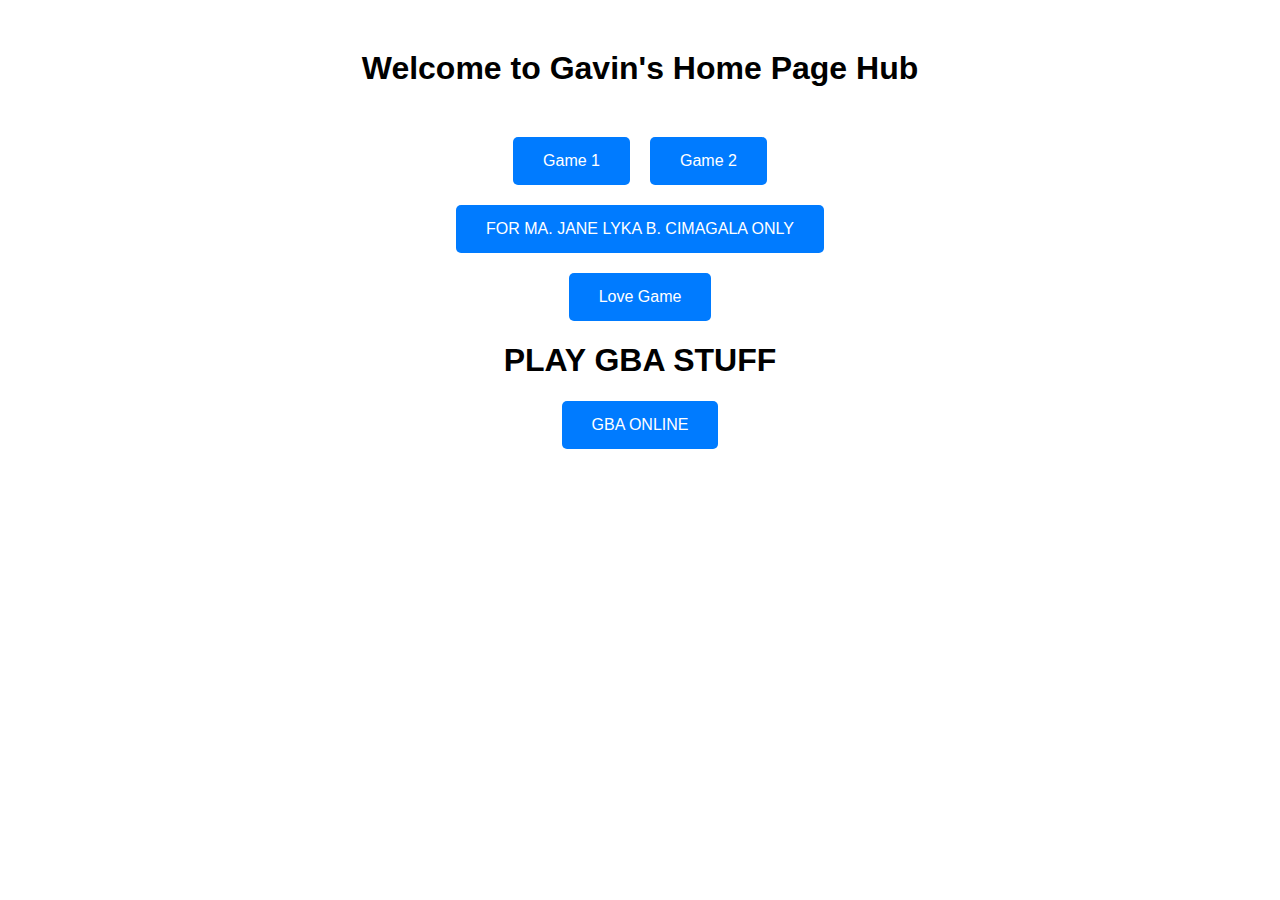
<file: index.html>
<!DOCTYPE html>
<html lang="en">
<head>
    <meta charset="UTF-8">
    <meta name="viewport" content="width=device-width, initial-scale=1.0">
    <title>Home Page Hub</title>
    <style>
        body {
            font-family: Arial, sans-serif;
            text-align: center;
            margin: 50px;
        }
        .button-container {
            display: flex;
            flex-direction: column;
            align-items: center;
            gap: 20px;
            margin-top: 50px;
        }
        .top-buttons {
            display: flex;
            gap: 20px;
        }
        button {
            padding: 15px 30px;
            font-size: 16px;
            cursor: pointer;
            border: none;
            background-color: #007BFF;
            color: white;
            border-radius: 5px;
        }
        button:hover {
            background-color: #0056b3;
        }
    </style>
    <script>
        function checkPassword() {
            let password = prompt("Enter the password to access:");
            if (password === "kitkat27") {
                window.location.href = "c.html";
            } else {
                alert("Incorrect password. Access denied.");
            }
        }
    </script>
</head>
<body>
    <h1>Welcome to Gavin's Home Page Hub</h1>
    <div class="button-container">
        <div class="top-buttons">
            <a href="a.html"><button>Game 1</button></a>
            <a href="b.html"><button>Game 2</button></a>
        </div>
        <button onclick="checkPassword()">
            FOR MA. JANE LYKA B. CIMAGALA ONLY<br/>
        </button>
        <!-- New Button -->
        <a href="lovegame.html"><button>Love Game</button></a>
    </div>
    <h1 href="https://gba.js.org/">PLAY GBA STUFF</h1>
    <a href="https://gba.js.org/"><button>GBA ONLINE</button></a>
</body>
</html>
</file>
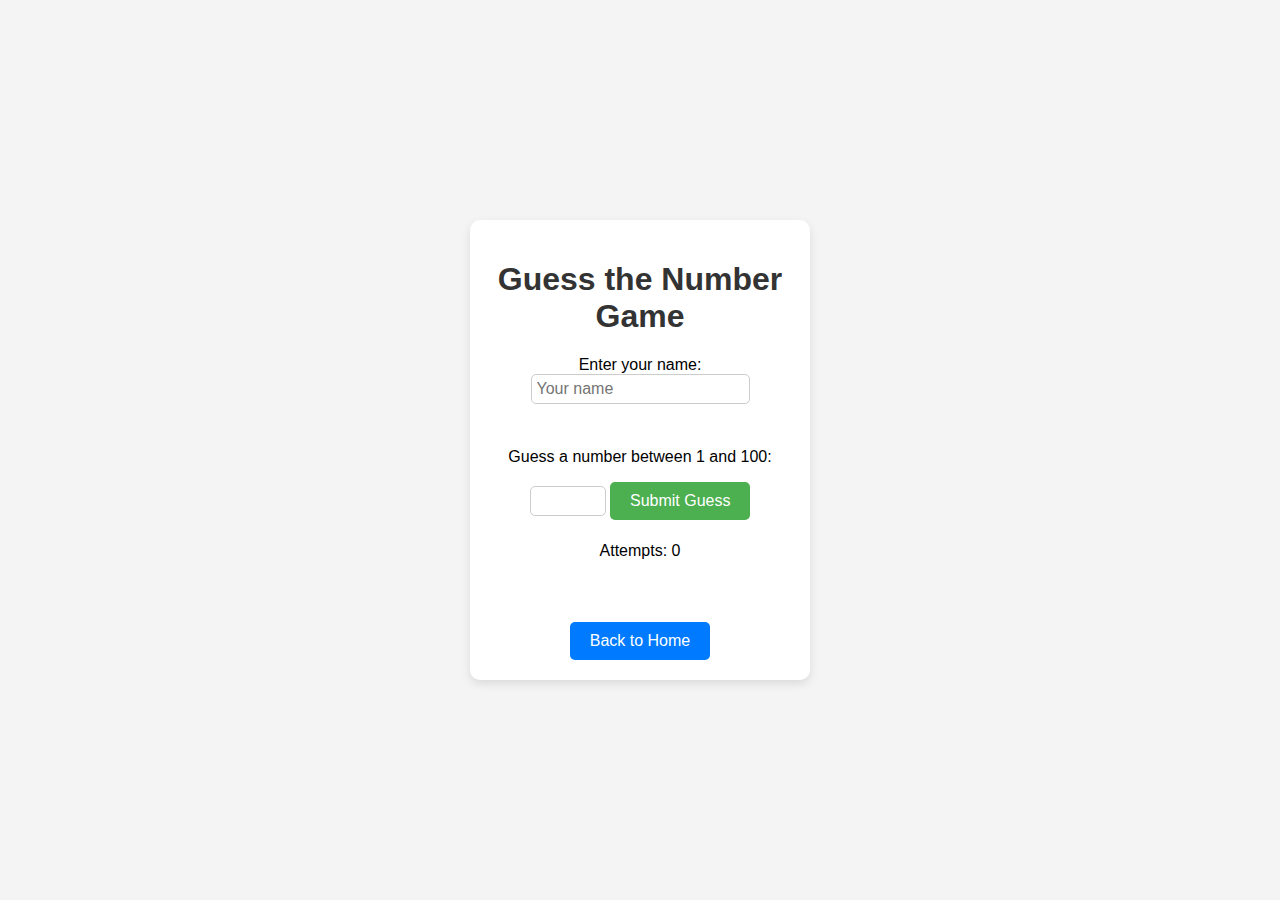
<file: a.html>
<!DOCTYPE html>
<html lang="en">
<head>
    <meta charset="UTF-8">
    <meta name="viewport" content="width=device-width, initial-scale=1.0">
    <title>Guess the Number Game</title>
    <style>
        body {
            font-family: Arial, sans-serif;
            display: flex;
            justify-content: center;
            align-items: center;
            height: 100vh;
            margin: 0;
            background-color: #f4f4f4;
        }
        .game-container {
            text-align: center;
            padding: 20px;
            background-color: white;
            border-radius: 10px;
            box-shadow: 0px 4px 10px rgba(0, 0, 0, 0.1);
            width: 300px;
        }
        h1 {
            color: #333;
        }
        button {
            background-color: #4CAF50;
            color: white;
            border: none;
            padding: 10px 20px;
            cursor: pointer;
            border-radius: 5px;
            font-size: 16px;
        }
        button:hover {
            background-color: #45a049;
        }
        input {
            padding: 5px;
            font-size: 16px;
            margin-bottom: 10px;
            border-radius: 5px;
            border: 1px solid #ccc;
        }
        .back-button {
            background-color: #007BFF;
            margin-top: 10px;
        }
        .back-button:hover {
            background-color: #0056b3;
        }
    </style>
</head>
<body>
    <div class="game-container">
        <h1>Guess the Number Game</h1>
        <label>Enter your name:</label>
        <input type="text" id="username" placeholder="Your name">
        <br><br>
        <p>Guess a number between 1 and 100:</p>
        <input type="number" id="userGuess" min="1" max="100">
        <button onclick="checkGuess()">Submit Guess</button>
        <p id="feedback"></p>
        <p id="attempts">Attempts: 0</p>
        <button id="restartButton" onclick="restartGame()" style="display: none;">Restart Game</button>
        <br><br>
        <a href="index.html"><button class="back-button">Back to Home</button></a>
    </div>

    <script>
        let randomNumber;
        let attempts;

        function startGame() {
            randomNumber = Math.floor(Math.random() * 100) + 1;
            attempts = 0;
            document.getElementById('feedback').textContent = '';
            document.getElementById('attempts').textContent = `Attempts: 0`;
            document.getElementById('userGuess').value = '';
            document.getElementById('restartButton').style.display = 'none';
        }

        function checkGuess() {
            const userGuess = parseInt(document.getElementById('userGuess').value);
            const username = document.getElementById('username').value.trim();
            const feedback = document.getElementById('feedback');

            if (!username) {
                feedback.textContent = 'Please enter your name!';
                feedback.style.color = 'red';
                return;
            }

            if (isNaN(userGuess)) {
                feedback.textContent = 'Please enter a valid number!';
                feedback.style.color = 'red';
                return;
            }

            attempts++;

            if (userGuess < randomNumber) {
                feedback.textContent = 'Too low! Try again.';
                feedback.style.color = 'red';
            } else if (userGuess > randomNumber) {
                feedback.textContent = 'Too high! Try again.';
                feedback.style.color = 'red';
            } else {
                feedback.textContent = `Congratulations ${username}! You guessed the number in ${attempts} attempts.`;
                feedback.style.color = 'green';
                document.getElementById('restartButton').style.display = 'inline-block';
            }

            document.getElementById('attempts').textContent = `Attempts: ${attempts}`;
        }

        function restartGame() {
            startGame();
        }

        window.onload = startGame;
    </script>
</body>
</html>
</file>
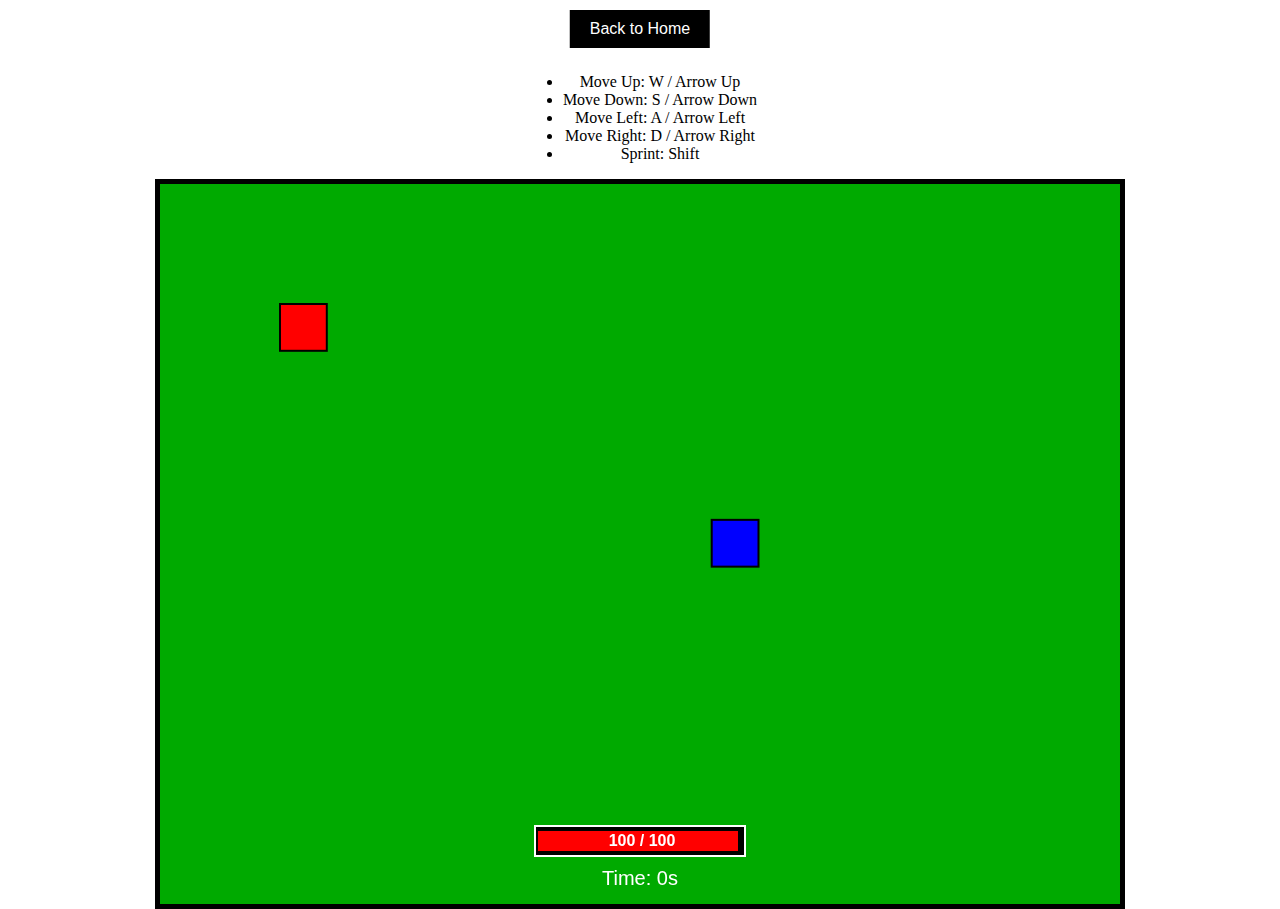
<file: b.html>
<!DOCTYPE html>
<html>
<head>
    <title>Top-Down RPG</title>
    <style>
        body { 
            margin: 0; 
            overflow: hidden; 
            display: flex; 
            flex-direction: column;
            align-items: center;
            justify-content: center;
            height: 100vh;
            text-align: center;
        }
        canvas { 
            background: #00AA00; 
            display: block; 
            width: 960px;
            height: 720px;
            border: 5px solid black;
        }
        #hud {
            position: absolute;
            bottom: 10px;
            left: 50%;
            transform: translateX(-50%);
            color: white;
            font-size: 20px;
            font-family: Arial, sans-serif;
            display: flex;
            flex-direction: column;
            align-items: center;
        }
        #healthContainer {
            width: 204px;
            height: 24px;
            background: black;
            border: 2px solid white;
            display: flex;
            align-items: center;
            justify-content: flex-start;
            padding: 2px;
            position: relative;
        }
        #healthBar {
            height: 20px;
            background: red;
        }
        #healthText {
            position: absolute;
            width: 100%;
            text-align: center;
            color: white;
            font-size: 16px;
            font-weight: bold;
        }
        #timer {
            margin-top: 10px;
        }
        #backButton {
            position: absolute;
            top: 10px;
            left: 50%;
            transform: translateX(-50%);
            padding: 10px 20px;
            font-size: 16px;
            background: black;
            color: white;
            border: none;
            cursor: pointer;
        }
    </style>
</head>
<body>
    <button id="backButton" onclick="window.location.href='index.html'">Back to Home</button>
    <div id="hud">
        <div id="healthContainer">
            <div id="healthBar"></div>
            <div id="healthText">100 / 100</div>
        </div>
        <div id="timer">Time: 0s</div>
    </div>
    <h2>Controls:</h2>
    <ul>
        <li>Move Up: W / Arrow Up</li>
        <li>Move Down: S / Arrow Down</li>
        <li>Move Left: A / Arrow Left</li>
        <li>Move Right: D / Arrow Right</li>
        <li>Sprint: Shift</li>
    </ul>
    <canvas id="gameCanvas"></canvas>
    <script>
        const canvas = document.getElementById("gameCanvas");
        const ctx = canvas.getContext("2d");
        canvas.width = 960;
        canvas.height = 720;

        const peps = {
            user: { x: 120, y: 120, size: 46.8, speed: 2.4, sprintSpeed: 4.8, health: 100 },
            joe: { x: 600, y: 360, size: 46.8, speed: 1.2 }
        };
        const keys = {};
        let timer = 0;
        let lastDamageTime = 0;
        const damageCooldown = 500; 

        document.addEventListener("keydown", (e) => keys[e.code] = true);
        document.addEventListener("keyup", (e) => keys[e.code] = false);
        
        function update() {
            let currentSpeed = keys["ShiftLeft"] ? peps.user.sprintSpeed : peps.user.speed;
            
            if (keys["ArrowUp"] || keys["KeyW"]) peps.user.y = Math.max(0, peps.user.y - currentSpeed);
            if (keys["ArrowDown"] || keys["KeyS"]) peps.user.y = Math.min(canvas.height - peps.user.size, peps.user.y + currentSpeed);
            if (keys["ArrowLeft"] || keys["KeyA"]) peps.user.x = Math.max(0, peps.user.x - currentSpeed);
            if (keys["ArrowRight"] || keys["KeyD"]) peps.user.x = Math.min(canvas.width - peps.user.size, peps.user.x + currentSpeed);
            
            let dx = peps.user.x - peps.joe.x;
            let dy = peps.user.y - peps.joe.y;
            let distance = Math.sqrt(dx * dx + dy * dy);
            if (distance > 0) {
                peps.joe.x += (dx / distance) * peps.joe.speed;
                peps.joe.y += (dy / distance) * peps.joe.speed;
            }
            
            if (distance < peps.user.size && Date.now() - lastDamageTime > damageCooldown) {
                peps.user.health = Math.max(0, peps.user.health - 10);
                lastDamageTime = Date.now();
            }
        }

        function draw() {
            ctx.clearRect(0, 0, canvas.width, canvas.height);
            
            ctx.fillStyle = "red";
            ctx.fillRect(peps.user.x, peps.user.y, peps.user.size, peps.user.size);
            ctx.strokeStyle = "black";
            ctx.lineWidth = 2;
            ctx.strokeRect(peps.user.x, peps.user.y, peps.user.size, peps.user.size);
            
            ctx.fillStyle = "blue";
            ctx.fillRect(peps.joe.x, peps.joe.y, peps.joe.size, peps.joe.size);
            ctx.strokeStyle = "black";
            ctx.strokeRect(peps.joe.x, peps.joe.y, peps.joe.size, peps.joe.size);

            document.getElementById("healthBar").style.width = peps.user.health * 2 + "px";
            document.getElementById("healthText").textContent = Math.round(peps.user.health) + " / 100";
        }

        function updateTimer() {
            timer++;
            document.getElementById("timer").textContent = "Time: " + timer + "s";
        }

        function loop() {
            update();
            draw();
            requestAnimationFrame(loop);
        }
        
        setInterval(updateTimer, 1000);
        loop();
    </script>
</body>
</html>
</file>
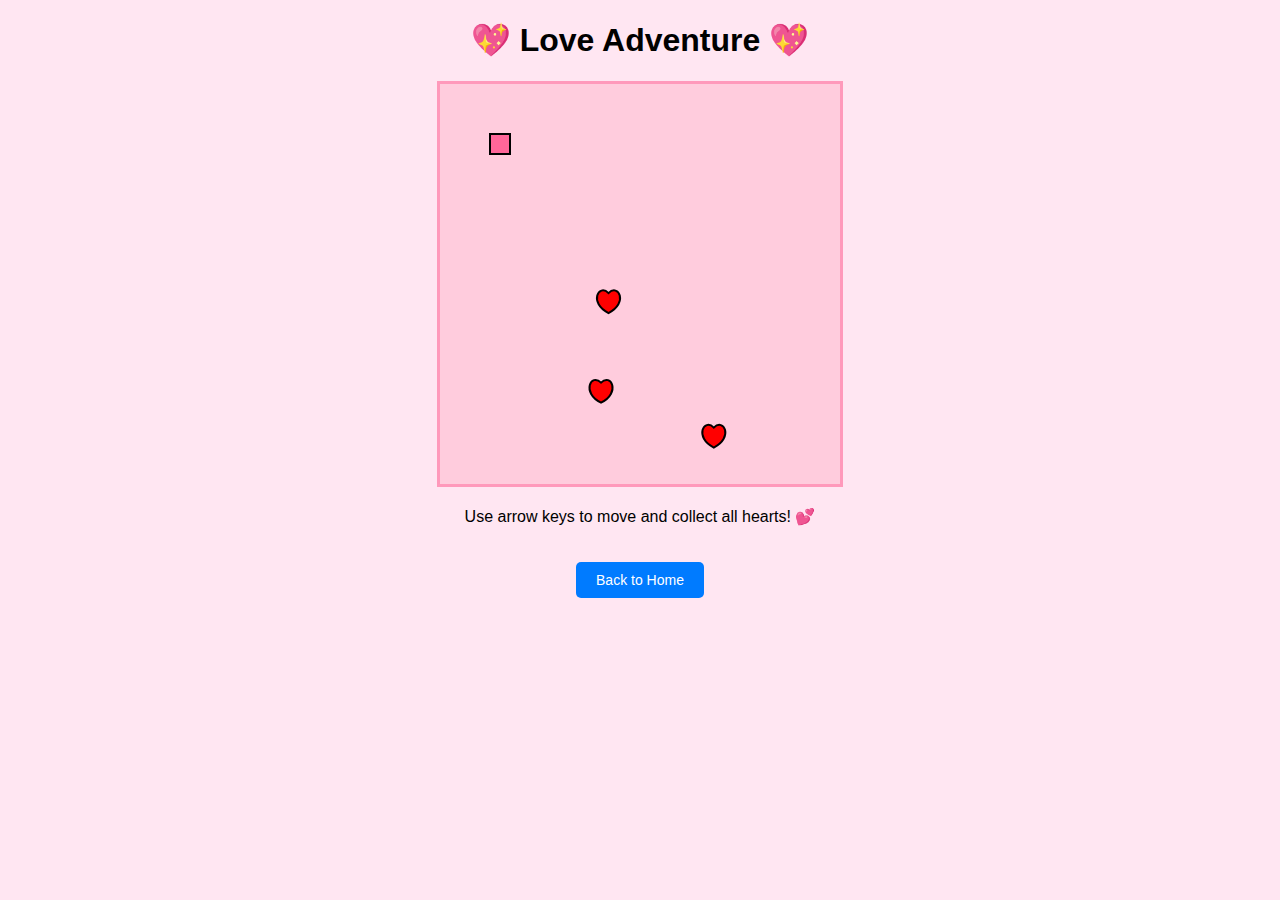
<file: lovegame.html>
<!DOCTYPE html>
<html>
<head>
    <title>Love Adventure 💖</title>
    <style>
        body {
            text-align: center;
            background-color: #ffe6f2;
            font-family: 'Arial', sans-serif;
        }
        canvas {
            background: #ffccdd;
            border: 3px solid #ff99bb;
        }
    </style>
</head>
<body>
    <h1>💖 Love Adventure 💖</h1>
    <canvas id="gameCanvas" width="400" height="400"></canvas>
    <p>Use arrow keys to move and collect all hearts! 💕</p>
    
    <!-- Back to Home Button -->
    <a href="index.html">
        <button style="margin-top: 20px; padding: 10px 20px; font-size: 14px; background-color: #007BFF; color: white; border: none; border-radius: 5px; cursor: pointer;">
            Back to Home
        </button>
    </a>

    <script>
        const canvas = document.getElementById("gameCanvas");
        const ctx = canvas.getContext("2d");

        let player = { x: 50, y: 50, size: 20 };
        let hearts = [];
        let gameRestarting = false; // Flag to prevent multiple restarts

        // Function to generate random hearts
        function generateHearts() {
            hearts = [];
            for (let i = 0; i < 3; i++) {
                const x = Math.random() * (canvas.width - 20) + 10; // Random x position
                const y = Math.random() * (canvas.height - 20) + 10; // Random y position
                hearts.push({ x, y, collected: false });
            }
        }

        function drawHeart(x, y) {
            ctx.fillStyle = "red";
            ctx.strokeStyle = "black"; // Black outline
            ctx.lineWidth = 2;

            ctx.beginPath();
            ctx.moveTo(x, y);
            ctx.bezierCurveTo(x - 10, y - 10, x - 20, y + 10, x, y + 20);
            ctx.bezierCurveTo(x + 20, y + 10, x + 10, y - 10, x, y);
            ctx.closePath();
            ctx.fill();
            ctx.stroke(); // Add black outline
        }

        function draw() {
            ctx.clearRect(0, 0, canvas.width, canvas.height);

            // Draw player
            ctx.fillStyle = "#ff6699";
            ctx.strokeStyle = "black"; // Black outline
            ctx.lineWidth = 2;
            ctx.fillRect(player.x, player.y, player.size, player.size);
            ctx.strokeRect(player.x, player.y, player.size, player.size); // Add black outline

            // Draw hearts
            hearts.forEach(heart => {
                if (!heart.collected) {
                    drawHeart(heart.x, heart.y);
                }
            });
        }

        function checkCollision() {
            hearts.forEach(heart => {
                if (!heart.collected &&
                    player.x < heart.x + 10 && player.x + player.size > heart.x &&
                    player.y < heart.y + 10 && player.y + player.size > heart.y) {
                    heart.collected = true;
                }
            });

            if (hearts.every(h => h.collected) && !gameRestarting) {
                gameRestarting = true; // Set the flag to prevent multiple alerts
                setTimeout(() => {
                    alert("You collected all the hearts! 💖 Here's my love for you!");
                    restartGame(); // Restart the game after the alert
                    gameRestarting = false; // Reset the flag after restarting
                }, 100);
            }
        }

        function restartGame() {
            player = { x: 50, y: 50, size: 20 }; // Reset player position
            generateHearts(); // Generate new hearts
            draw(); // Redraw the game
        }

        document.addEventListener("keydown", (event) => {
            const speed = 10;
            if (event.key === "ArrowUp") player.y -= speed;
            if (event.key === "ArrowDown") player.y += speed;
            if (event.key === "ArrowLeft") player.x -= speed;
            if (event.key === "ArrowRight") player.x += speed;
            checkCollision();
            draw();
        });

        // Initialize the game
        generateHearts();
        draw();
    </script>
</body>
</html>
</file>
